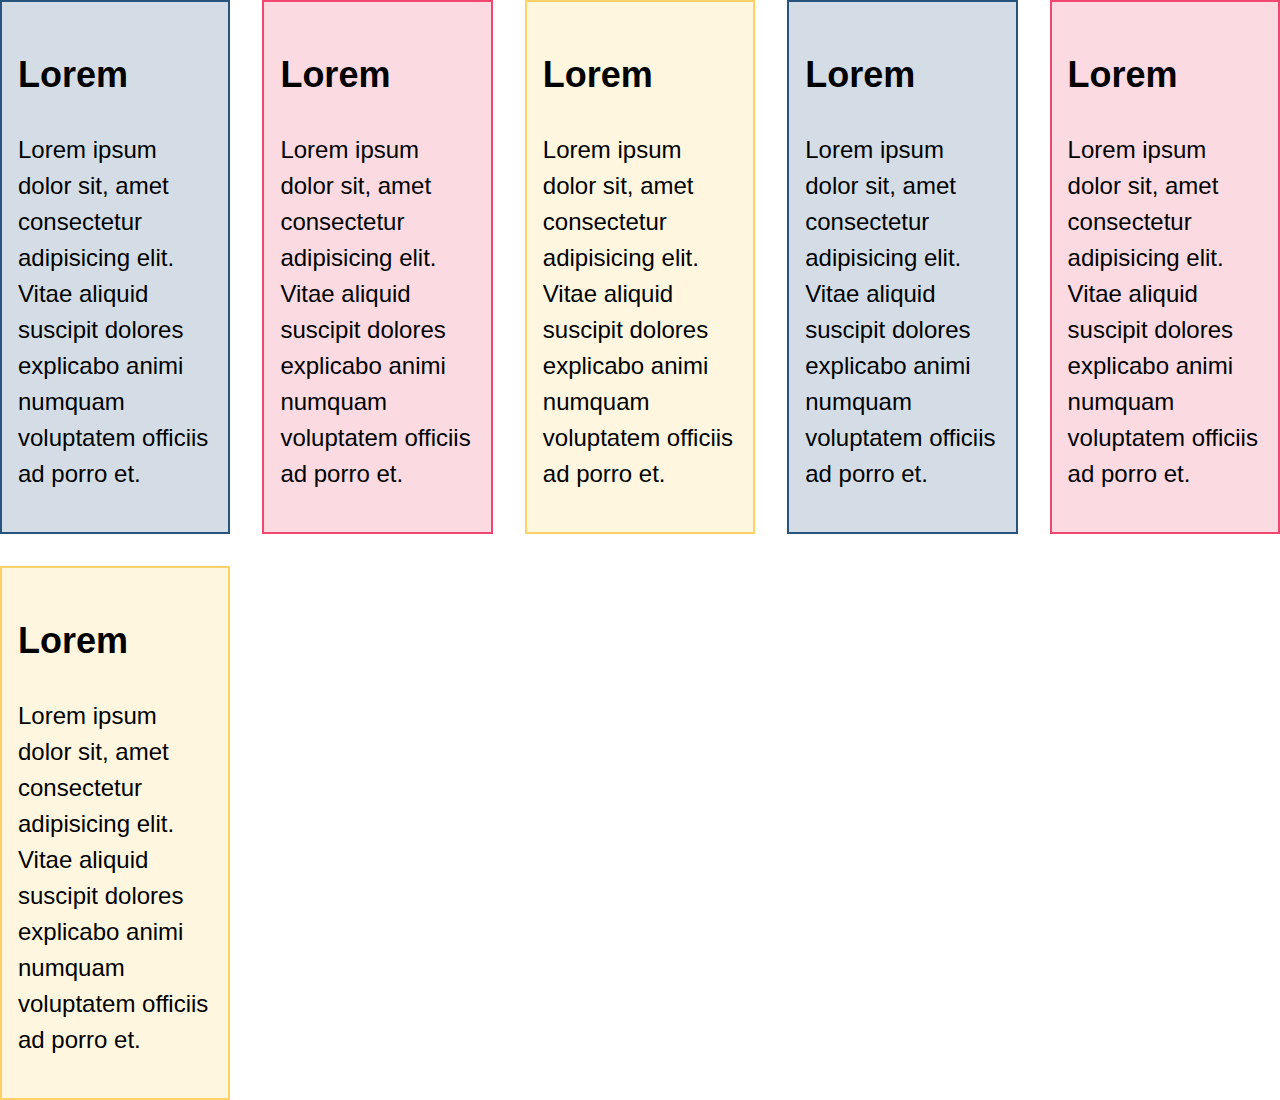
<file: ChapterEight/8D.html>
<html lang="en">
  <head>
    <meta charset="UTF-8" />
    <meta name="viewport" content="width=device-width, initial-scale=1.0" />
    <link rel="stylesheet" href="8D.css" />
    <title>Section 8D</title>
  </head>
  <body>
   <div class="container">
    <div class="one">
     <h2>Lorem</h2>
  <p>Lorem ipsum dolor sit, amet consectetur adipisicing elit. Vitae aliquid suscipit dolores explicabo animi numquam voluptatem officiis ad porro et.</p>
  </div>
   <div class="two">
     <h2>Lorem</h2>
  <p>Lorem ipsum dolor sit, amet consectetur adipisicing elit. Vitae aliquid suscipit dolores explicabo animi numquam voluptatem officiis ad porro et.</p>
  </div>
   <div class="three">
     <h2>Lorem</h2>
  <p>Lorem ipsum dolor sit, amet consectetur adipisicing elit. Vitae aliquid suscipit dolores explicabo animi numquam voluptatem officiis ad porro et.</p></div>
   <div class="four">
     <h2>Lorem</h2>
    <p>Lorem ipsum dolor sit, amet consectetur adipisicing elit. Vitae aliquid suscipit dolores explicabo animi numquam voluptatem officiis ad porro et.</p></div>
    <div class="five">
     <h2>Lorem</h2>
  <p>Lorem ipsum dolor sit, amet consectetur adipisicing elit. Vitae aliquid suscipit dolores explicabo animi numquam voluptatem officiis ad porro et.</p></div>
  <div class="six">
     <h2>Lorem</h2>
  <p>Lorem ipsum dolor sit, amet consectetur adipisicing elit. Vitae aliquid suscipit dolores explicabo animi numquam voluptatem officiis ad porro et.</p>
  </div>
</div>
</div>
  </body>
</html>
</file>
<file: ChapterEight/8D.css>
.container {
  display: grid;
  grid-template-columns: repeat(auto-fill, minmax(200px, 1fr));
  gap: 2rem;
}
.container > * {
  padding: 1rem;
  margin: 0;
}

/* extremely basic formatting */
html {
  box-sizing: border-box;
}
*,
*:before,
*:after {
  box-sizing: inherit;
}
body {
  font-family: 'Libre Franklin', sans-serif;
  font-size: 1.5rem;
  line-height: 1.5;
  margin: 0;
  padding: 0;
}
.one,
.four {
  border: 2px solid #26547c;
  background-color: #26547c33;
}
.two,
.five {
  border: 2px solid #ef476f;
  background-color: #ef476f33;
}
.three,
.six {
  border: 2px solid #ffd166;
  background-color: #ffd16633;
}
</file>
